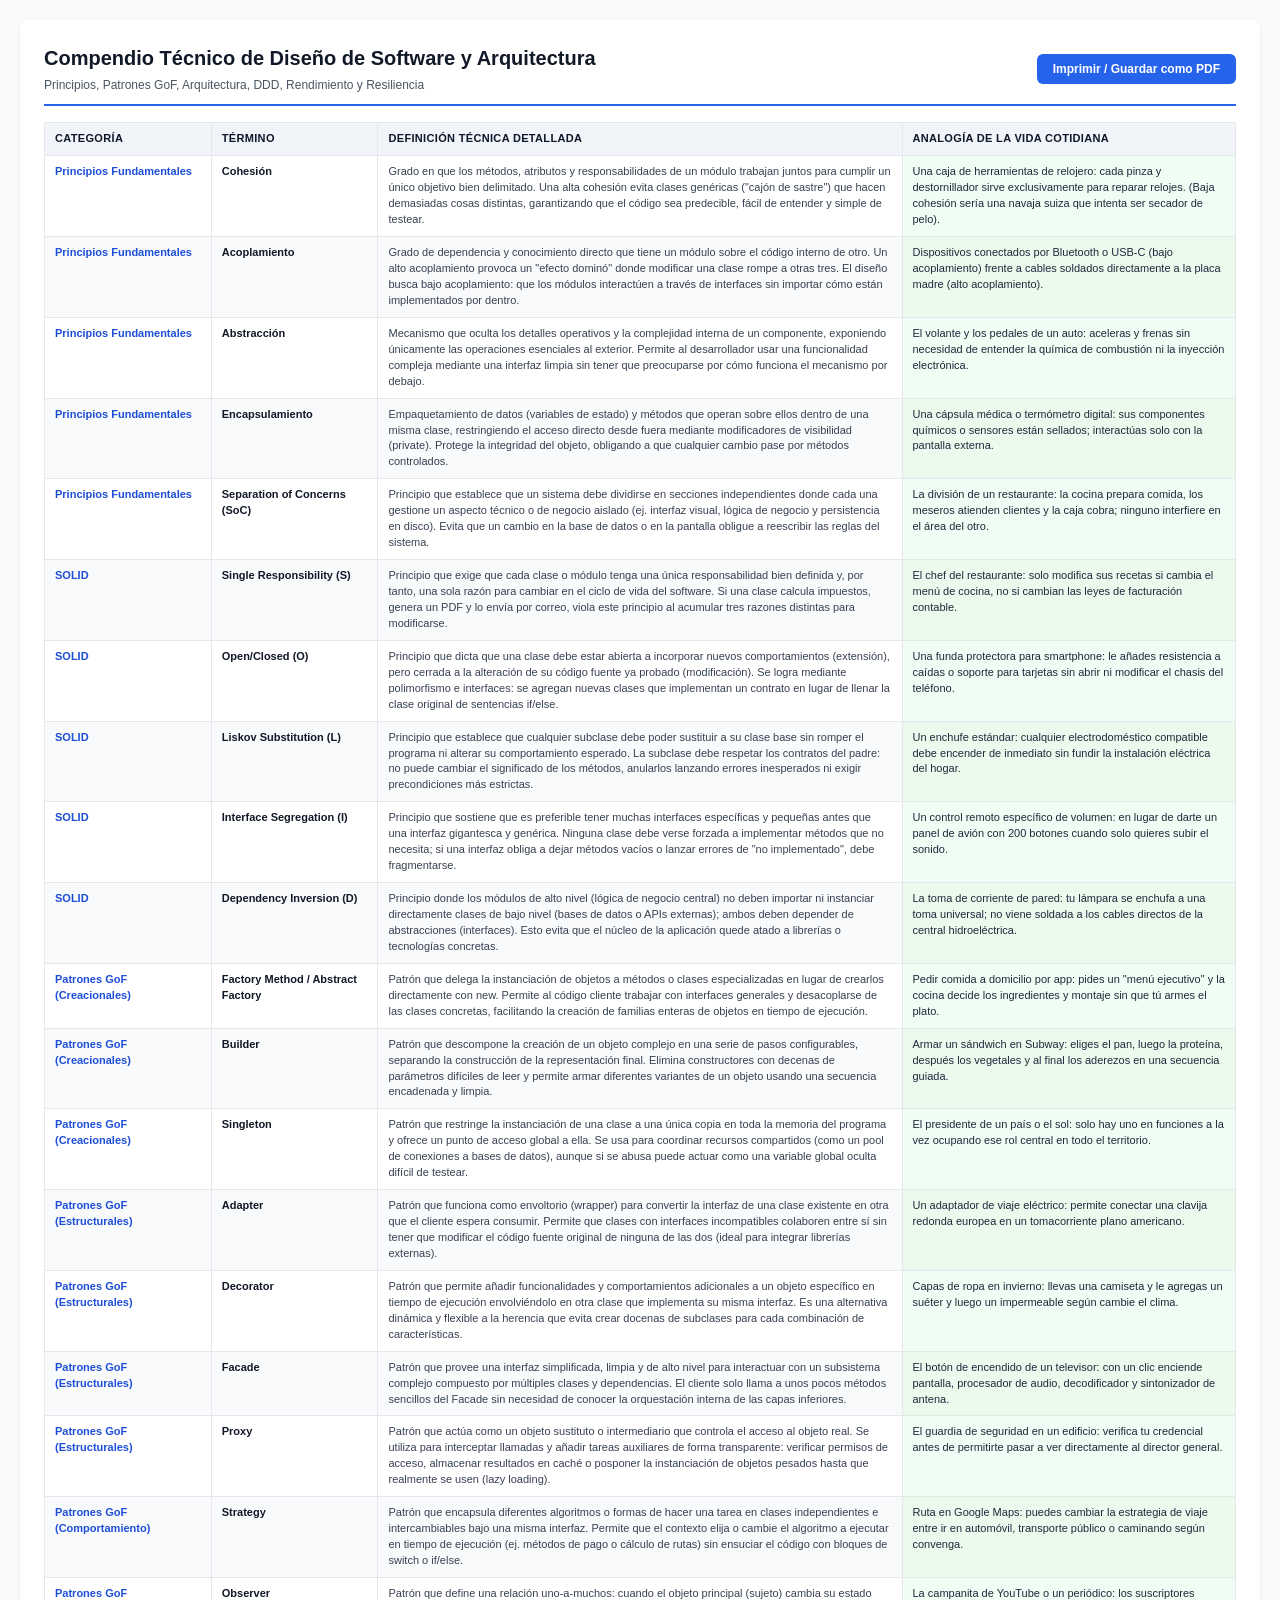
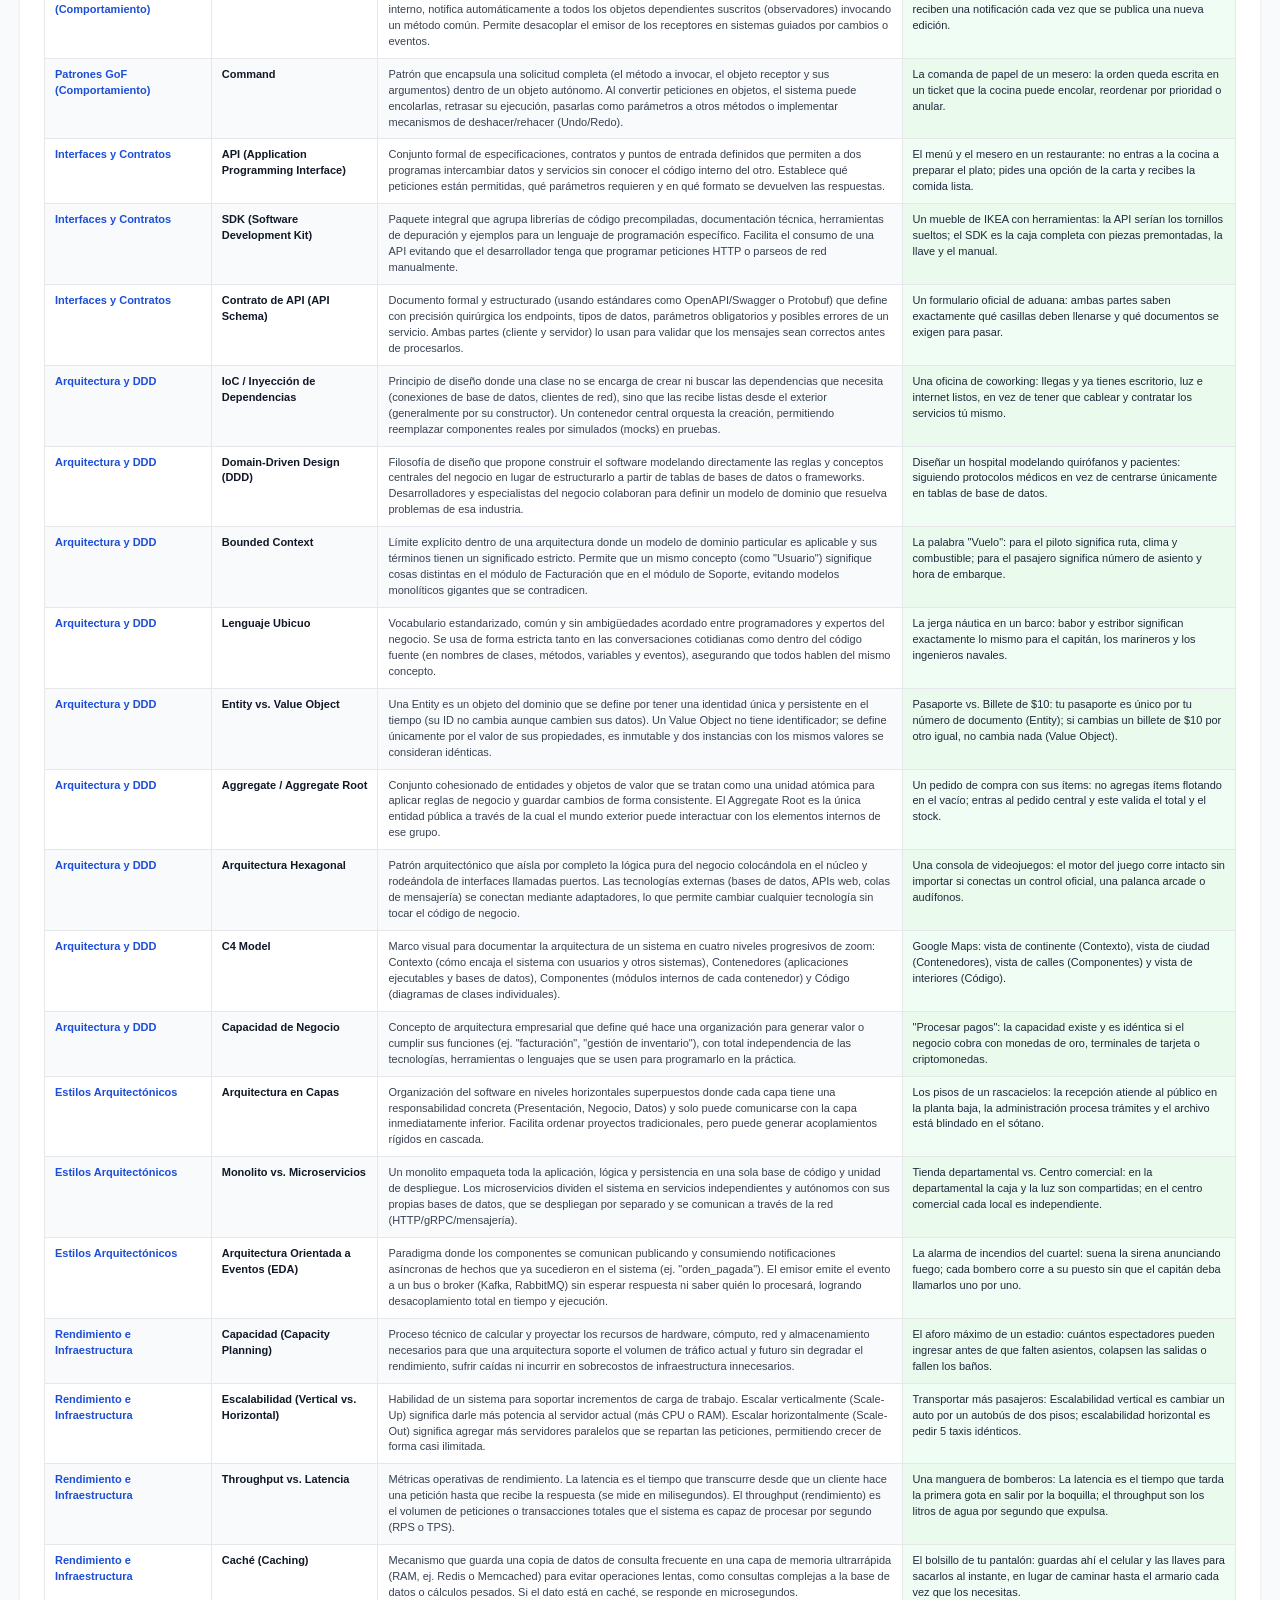
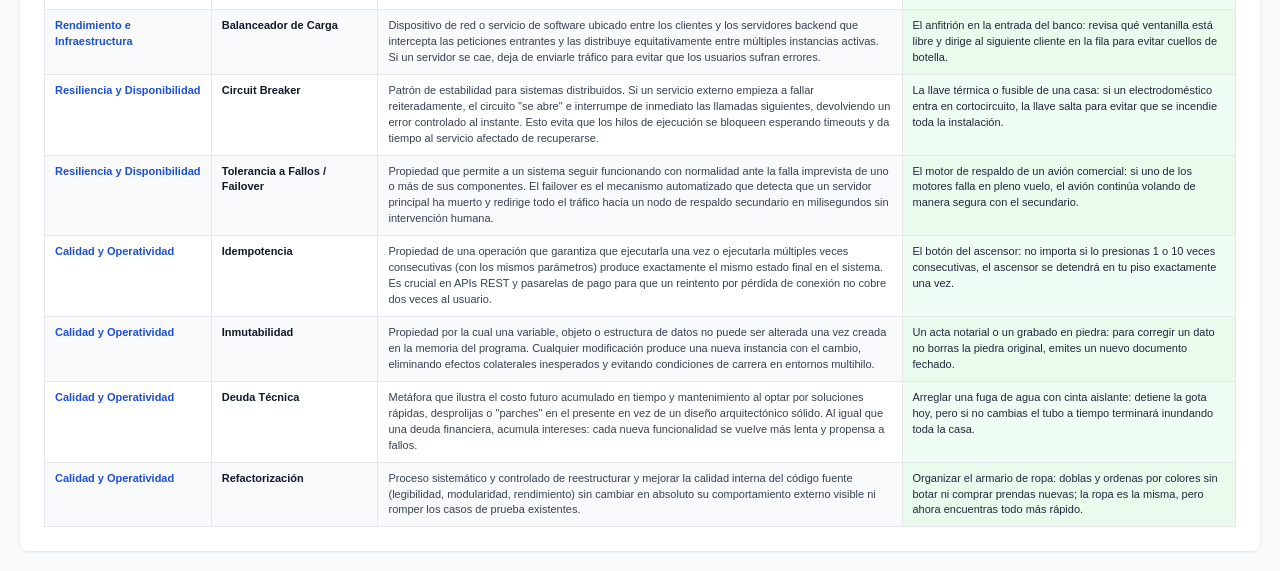
<file: data/DS-GlosarioTerminos.html>
<!DOCTYPE html>
<html lang="es">
<head>
  <meta charset="UTF-8">
  <title>Glosario de Diseño de Software y Arquitectura</title>
  <style>
    @page {
      size: A4 landscape;
      margin: 12mm;
    }
    body {
      font-family: -apple-system, BlinkMacSystemFont, "Segoe UI", Roboto, Helvetica, Arial, sans-serif;
      color: #1f2937;
      background-color: #f9fafb;
      margin: 0;
      padding: 20px;
      font-size: 11px;
      line-height: 1.45;
    }
    .container {
      max-width: 100%;
      margin: 0 auto;
      background: #ffffff;
      padding: 24px;
      border-radius: 8px;
      box-shadow: 0 1px 3px rgba(0,0,0,0.1);
    }
    header {
      margin-bottom: 16px;
      border-bottom: 2px solid #2563eb;
      padding-bottom: 10px;
      display: flex;
      justify-content: space-between;
      align-items: center;
    }
    h1 {
      margin: 0;
      font-size: 20px;
      color: #111827;
    }
    p.subtitle {
      margin: 4px 0 0 0;
      color: #4b5563;
      font-size: 12px;
    }
    .print-btn {
      background-color: #2563eb;
      color: white;
      border: none;
      padding: 8px 16px;
      border-radius: 6px;
      font-weight: 600;
      cursor: pointer;
      font-size: 12px;
    }
    .print-btn:hover {
      background-color: #1d4ed8;
    }
    table {
      width: 100%;
      border-collapse: collapse;
      margin-top: 8px;
    }
    th, td {
      border: 1px solid #e5e7eb;
      padding: 8px 10px;
      vertical-align: top;
      text-align: left;
    }
    th {
      background-color: #f1f5f9;
      color: #0f172a;
      font-weight: 700;
      font-size: 11px;
      text-transform: uppercase;
      letter-spacing: 0.03em;
    }
    tr:nth-child(even) {
      background-color: #f8fafc;
    }
    tr {
      page-break-inside: avoid;
    }
    .cat {
      font-weight: 600;
      color: #1d4ed8;
      width: 14%;
    }
    .term {
      font-weight: 700;
      color: #111827;
      width: 14%;
    }
    .def {
      width: 44%;
      color: #374151;
    }
    .analog {
      width: 28%;
      color: #1e293b;
      background-color: #f0fdf4;
      font-style: normal;
    }
    tr:nth-child(even) .analog {
      background-color: #eafbee;
    }
    @media print {
      body {
        background: #ffffff;
        padding: 0;
      }
      .container {
        box-shadow: none;
        padding: 0;
      }
      .print-btn {
        display: none;
      }
    }
  </style>
</head>
<body>
  <div class="container">
    <header>
      <div>
        <h1>Compendio Técnico de Diseño de Software y Arquitectura</h1>
        <p class="subtitle">Principios, Patrones GoF, Arquitectura, DDD, Rendimiento y Resiliencia</p>
      </div>
      <button class="print-btn" onclick="window.print()">Imprimir / Guardar como PDF</button>
    </header>

    <table>
      <thead>
        <tr>
          <th>Categoría</th>
          <th>Término</th>
          <th>Definición Técnica Detallada</th>
          <th>Analogía de la Vida Cotidiana</th>
        </tr>
      </thead>
      <tbody>
        <tr>
          <td class="cat">Principios Fundamentales</td>
          <td class="term">Cohesión</td>
          <td class="def">Grado en que los métodos, atributos y responsabilidades de un módulo trabajan juntos para cumplir un único objetivo bien delimitado. Una alta cohesión evita clases genéricas ("cajón de sastre") que hacen demasiadas cosas distintas, garantizando que el código sea predecible, fácil de entender y simple de testear.</td>
          <td class="analog">Una caja de herramientas de relojero: cada pinza y destornillador sirve exclusivamente para reparar relojes. (Baja cohesión sería una navaja suiza que intenta ser secador de pelo).</td>
        </tr>
        <tr>
          <td class="cat">Principios Fundamentales</td>
          <td class="term">Acoplamiento</td>
          <td class="def">Grado de dependencia y conocimiento directo que tiene un módulo sobre el código interno de otro. Un alto acoplamiento provoca un "efecto dominó" donde modificar una clase rompe a otras tres. El diseño busca bajo acoplamiento: que los módulos interactúen a través de interfaces sin importar cómo están implementados por dentro.</td>
          <td class="analog">Dispositivos conectados por Bluetooth o USB-C (bajo acoplamiento) frente a cables soldados directamente a la placa madre (alto acoplamiento).</td>
        </tr>
        <tr>
          <td class="cat">Principios Fundamentales</td>
          <td class="term">Abstracción</td>
          <td class="def">Mecanismo que oculta los detalles operativos y la complejidad interna de un componente, exponiendo únicamente las operaciones esenciales al exterior. Permite al desarrollador usar una funcionalidad compleja mediante una interfaz limpia sin tener que preocuparse por cómo funciona el mecanismo por debajo.</td>
          <td class="analog">El volante y los pedales de un auto: aceleras y frenas sin necesidad de entender la química de combustión ni la inyección electrónica.</td>
        </tr>
        <tr>
          <td class="cat">Principios Fundamentales</td>
          <td class="term">Encapsulamiento</td>
          <td class="def">Empaquetamiento de datos (variables de estado) y métodos que operan sobre ellos dentro de una misma clase, restringiendo el acceso directo desde fuera mediante modificadores de visibilidad (private). Protege la integridad del objeto, obligando a que cualquier cambio pase por métodos controlados.</td>
          <td class="analog">Una cápsula médica o termómetro digital: sus componentes químicos o sensores están sellados; interactúas solo con la pantalla externa.</td>
        </tr>
        <tr>
          <td class="cat">Principios Fundamentales</td>
          <td class="term">Separation of Concerns (SoC)</td>
          <td class="def">Principio que establece que un sistema debe dividirse en secciones independientes donde cada una gestione un aspecto técnico o de negocio aislado (ej. interfaz visual, lógica de negocio y persistencia en disco). Evita que un cambio en la base de datos o en la pantalla obligue a reescribir las reglas del sistema.</td>
          <td class="analog">La división de un restaurante: la cocina prepara comida, los meseros atienden clientes y la caja cobra; ninguno interfiere en el área del otro.</td>
        </tr>
        <tr>
          <td class="cat">SOLID</td>
          <td class="term">Single Responsibility (S)</td>
          <td class="def">Principio que exige que cada clase o módulo tenga una única responsabilidad bien definida y, por tanto, una sola razón para cambiar en el ciclo de vida del software. Si una clase calcula impuestos, genera un PDF y lo envía por correo, viola este principio al acumular tres razones distintas para modificarse.</td>
          <td class="analog">El chef del restaurante: solo modifica sus recetas si cambia el menú de cocina, no si cambian las leyes de facturación contable.</td>
        </tr>
        <tr>
          <td class="cat">SOLID</td>
          <td class="term">Open/Closed (O)</td>
          <td class="def">Principio que dicta que una clase debe estar abierta a incorporar nuevos comportamientos (extensión), pero cerrada a la alteración de su código fuente ya probado (modificación). Se logra mediante polimorfismo e interfaces: se agregan nuevas clases que implementan un contrato en lugar de llenar la clase original de sentencias if/else.</td>
          <td class="analog">Una funda protectora para smartphone: le añades resistencia a caídas o soporte para tarjetas sin abrir ni modificar el chasis del teléfono.</td>
        </tr>
        <tr>
          <td class="cat">SOLID</td>
          <td class="term">Liskov Substitution (L)</td>
          <td class="def">Principio que establece que cualquier subclase debe poder sustituir a su clase base sin romper el programa ni alterar su comportamiento esperado. La subclase debe respetar los contratos del padre: no puede cambiar el significado de los métodos, anularlos lanzando errores inesperados ni exigir precondiciones más estrictas.</td>
          <td class="analog">Un enchufe estándar: cualquier electrodoméstico compatible debe encender de inmediato sin fundir la instalación eléctrica del hogar.</td>
        </tr>
        <tr>
          <td class="cat">SOLID</td>
          <td class="term">Interface Segregation (I)</td>
          <td class="def">Principio que sostiene que es preferible tener muchas interfaces específicas y pequeñas antes que una interfaz gigantesca y genérica. Ninguna clase debe verse forzada a implementar métodos que no necesita; si una interfaz obliga a dejar métodos vacíos o lanzar errores de "no implementado", debe fragmentarse.</td>
          <td class="analog">Un control remoto específico de volumen: en lugar de darte un panel de avión con 200 botones cuando solo quieres subir el sonido.</td>
        </tr>
        <tr>
          <td class="cat">SOLID</td>
          <td class="term">Dependency Inversion (D)</td>
          <td class="def">Principio donde los módulos de alto nivel (lógica de negocio central) no deben importar ni instanciar directamente clases de bajo nivel (bases de datos o APIs externas); ambos deben depender de abstracciones (interfaces). Esto evita que el núcleo de la aplicación quede atado a librerías o tecnologías concretas.</td>
          <td class="analog">La toma de corriente de pared: tu lámpara se enchufa a una toma universal; no viene soldada a los cables directos de la central hidroeléctrica.</td>
        </tr>
        <tr>
          <td class="cat">Patrones GoF (Creacionales)</td>
          <td class="term">Factory Method / Abstract Factory</td>
          <td class="def">Patrón que delega la instanciación de objetos a métodos o clases especializadas en lugar de crearlos directamente con new. Permite al código cliente trabajar con interfaces generales y desacoplarse de las clases concretas, facilitando la creación de familias enteras de objetos en tiempo de ejecución.</td>
          <td class="analog">Pedir comida a domicilio por app: pides un "menú ejecutivo" y la cocina decide los ingredientes y montaje sin que tú armes el plato.</td>
        </tr>
        <tr>
          <td class="cat">Patrones GoF (Creacionales)</td>
          <td class="term">Builder</td>
          <td class="def">Patrón que descompone la creación de un objeto complejo en una serie de pasos configurables, separando la construcción de la representación final. Elimina constructores con decenas de parámetros difíciles de leer y permite armar diferentes variantes de un objeto usando una secuencia encadenada y limpia.</td>
          <td class="analog">Armar un sándwich en Subway: eliges el pan, luego la proteína, después los vegetales y al final los aderezos en una secuencia guiada.</td>
        </tr>
        <tr>
          <td class="cat">Patrones GoF (Creacionales)</td>
          <td class="term">Singleton</td>
          <td class="def">Patrón que restringe la instanciación de una clase a una única copia en toda la memoria del programa y ofrece un punto de acceso global a ella. Se usa para coordinar recursos compartidos (como un pool de conexiones a bases de datos), aunque si se abusa puede actuar como una variable global oculta difícil de testear.</td>
          <td class="analog">El presidente de un país o el sol: solo hay uno en funciones a la vez ocupando ese rol central en todo el territorio.</td>
        </tr>
        <tr>
          <td class="cat">Patrones GoF (Estructurales)</td>
          <td class="term">Adapter</td>
          <td class="def">Patrón que funciona como envoltorio (wrapper) para convertir la interfaz de una clase existente en otra que el cliente espera consumir. Permite que clases con interfaces incompatibles colaboren entre sí sin tener que modificar el código fuente original de ninguna de las dos (ideal para integrar librerías externas).</td>
          <td class="analog">Un adaptador de viaje eléctrico: permite conectar una clavija redonda europea en un tomacorriente plano americano.</td>
        </tr>
        <tr>
          <td class="cat">Patrones GoF (Estructurales)</td>
          <td class="term">Decorator</td>
          <td class="def">Patrón que permite añadir funcionalidades y comportamientos adicionales a un objeto específico en tiempo de ejecución envolviéndolo en otra clase que implementa su misma interfaz. Es una alternativa dinámica y flexible a la herencia que evita crear docenas de subclases para cada combinación de características.</td>
          <td class="analog">Capas de ropa en invierno: llevas una camiseta y le agregas un suéter y luego un impermeable según cambie el clima.</td>
        </tr>
        <tr>
          <td class="cat">Patrones GoF (Estructurales)</td>
          <td class="term">Facade</td>
          <td class="def">Patrón que provee una interfaz simplificada, limpia y de alto nivel para interactuar con un subsistema complejo compuesto por múltiples clases y dependencias. El cliente solo llama a unos pocos métodos sencillos del Facade sin necesidad de conocer la orquestación interna de las capas inferiores.</td>
          <td class="analog">El botón de encendido de un televisor: con un clic enciende pantalla, procesador de audio, decodificador y sintonizador de antena.</td>
        </tr>
        <tr>
          <td class="cat">Patrones GoF (Estructurales)</td>
          <td class="term">Proxy</td>
          <td class="def">Patrón que actúa como un objeto sustituto o intermediario que controla el acceso al objeto real. Se utiliza para interceptar llamadas y añadir tareas auxiliares de forma transparente: verificar permisos de acceso, almacenar resultados en caché o posponer la instanciación de objetos pesados hasta que realmente se usen (lazy loading).</td>
          <td class="analog">El guardia de seguridad en un edificio: verifica tu credencial antes de permitirte pasar a ver directamente al director general.</td>
        </tr>
        <tr>
          <td class="cat">Patrones GoF (Comportamiento)</td>
          <td class="term">Strategy</td>
          <td class="def">Patrón que encapsula diferentes algoritmos o formas de hacer una tarea en clases independientes e intercambiables bajo una misma interfaz. Permite que el contexto elija o cambie el algoritmo a ejecutar en tiempo de ejecución (ej. métodos de pago o cálculo de rutas) sin ensuciar el código con bloques de switch o if/else.</td>
          <td class="analog">Ruta en Google Maps: puedes cambiar la estrategia de viaje entre ir en automóvil, transporte público o caminando según convenga.</td>
        </tr>
        <tr>
          <td class="cat">Patrones GoF (Comportamiento)</td>
          <td class="term">Observer</td>
          <td class="def">Patrón que define una relación uno-a-muchos: cuando el objeto principal (sujeto) cambia su estado interno, notifica automáticamente a todos los objetos dependientes suscritos (observadores) invocando un método común. Permite desacoplar el emisor de los receptores en sistemas guiados por cambios o eventos.</td>
          <td class="analog">La campanita de YouTube o un periódico: los suscriptores reciben una notificación cada vez que se publica una nueva edición.</td>
        </tr>
        <tr>
          <td class="cat">Patrones GoF (Comportamiento)</td>
          <td class="term">Command</td>
          <td class="def">Patrón que encapsula una solicitud completa (el método a invocar, el objeto receptor y sus argumentos) dentro de un objeto autónomo. Al convertir peticiones en objetos, el sistema puede encolarlas, retrasar su ejecución, pasarlas como parámetros a otros métodos o implementar mecanismos de deshacer/rehacer (Undo/Redo).</td>
          <td class="analog">La comanda de papel de un mesero: la orden queda escrita en un ticket que la cocina puede encolar, reordenar por prioridad o anular.</td>
        </tr>
        <tr>
          <td class="cat">Interfaces y Contratos</td>
          <td class="term">API (Application Programming Interface)</td>
          <td class="def">Conjunto formal de especificaciones, contratos y puntos de entrada definidos que permiten a dos programas intercambiar datos y servicios sin conocer el código interno del otro. Establece qué peticiones están permitidas, qué parámetros requieren y en qué formato se devuelven las respuestas.</td>
          <td class="analog">El menú y el mesero en un restaurante: no entras a la cocina a preparar el plato; pides una opción de la carta y recibes la comida lista.</td>
        </tr>
        <tr>
          <td class="cat">Interfaces y Contratos</td>
          <td class="term">SDK (Software Development Kit)</td>
          <td class="def">Paquete integral que agrupa librerías de código precompiladas, documentación técnica, herramientas de depuración y ejemplos para un lenguaje de programación específico. Facilita el consumo de una API evitando que el desarrollador tenga que programar peticiones HTTP o parseos de red manualmente.</td>
          <td class="analog">Un mueble de IKEA con herramientas: la API serían los tornillos sueltos; el SDK es la caja completa con piezas premontadas, la llave y el manual.</td>
        </tr>
        <tr>
          <td class="cat">Interfaces y Contratos</td>
          <td class="term">Contrato de API (API Schema)</td>
          <td class="def">Documento formal y estructurado (usando estándares como OpenAPI/Swagger o Protobuf) que define con precisión quirúrgica los endpoints, tipos de datos, parámetros obligatorios y posibles errores de un servicio. Ambas partes (cliente y servidor) lo usan para validar que los mensajes sean correctos antes de procesarlos.</td>
          <td class="analog">Un formulario oficial de aduana: ambas partes saben exactamente qué casillas deben llenarse y qué documentos se exigen para pasar.</td>
        </tr>
        <tr>
          <td class="cat">Arquitectura y DDD</td>
          <td class="term">IoC / Inyección de Dependencias</td>
          <td class="def">Principio de diseño donde una clase no se encarga de crear ni buscar las dependencias que necesita (conexiones de base de datos, clientes de red), sino que las recibe listas desde el exterior (generalmente por su constructor). Un contenedor central orquesta la creación, permitiendo reemplazar componentes reales por simulados (mocks) en pruebas.</td>
          <td class="analog">Una oficina de coworking: llegas y ya tienes escritorio, luz e internet listos, en vez de tener que cablear y contratar los servicios tú mismo.</td>
        </tr>
        <tr>
          <td class="cat">Arquitectura y DDD</td>
          <td class="term">Domain-Driven Design (DDD)</td>
          <td class="def">Filosofía de diseño que propone construir el software modelando directamente las reglas y conceptos centrales del negocio en lugar de estructurarlo a partir de tablas de bases de datos o frameworks. Desarrolladores y especialistas del negocio colaboran para definir un modelo de dominio que resuelva problemas de esa industria.</td>
          <td class="analog">Diseñar un hospital modelando quirófanos y pacientes: siguiendo protocolos médicos en vez de centrarse únicamente en tablas de base de datos.</td>
        </tr>
        <tr>
          <td class="cat">Arquitectura y DDD</td>
          <td class="term">Bounded Context</td>
          <td class="def">Límite explícito dentro de una arquitectura donde un modelo de dominio particular es aplicable y sus términos tienen un significado estricto. Permite que un mismo concepto (como "Usuario") signifique cosas distintas en el módulo de Facturación que en el módulo de Soporte, evitando modelos monolíticos gigantes que se contradicen.</td>
          <td class="analog">La palabra "Vuelo": para el piloto significa ruta, clima y combustible; para el pasajero significa número de asiento y hora de embarque.</td>
        </tr>
        <tr>
          <td class="cat">Arquitectura y DDD</td>
          <td class="term">Lenguaje Ubicuo</td>
          <td class="def">Vocabulario estandarizado, común y sin ambigüedades acordado entre programadores y expertos del negocio. Se usa de forma estricta tanto en las conversaciones cotidianas como dentro del código fuente (en nombres de clases, métodos, variables y eventos), asegurando que todos hablen del mismo concepto.</td>
          <td class="analog">La jerga náutica en un barco: babor y estribor significan exactamente lo mismo para el capitán, los marineros y los ingenieros navales.</td>
        </tr>
        <tr>
          <td class="cat">Arquitectura y DDD</td>
          <td class="term">Entity vs. Value Object</td>
          <td class="def">Una Entity es un objeto del dominio que se define por tener una identidad única y persistente en el tiempo (su ID no cambia aunque cambien sus datos). Un Value Object no tiene identificador; se define únicamente por el valor de sus propiedades, es inmutable y dos instancias con los mismos valores se consideran idénticas.</td>
          <td class="analog">Pasaporte vs. Billete de $10: tu pasaporte es único por tu número de documento (Entity); si cambias un billete de $10 por otro igual, no cambia nada (Value Object).</td>
        </tr>
        <tr>
          <td class="cat">Arquitectura y DDD</td>
          <td class="term">Aggregate / Aggregate Root</td>
          <td class="def">Conjunto cohesionado de entidades y objetos de valor que se tratan como una unidad atómica para aplicar reglas de negocio y guardar cambios de forma consistente. El Aggregate Root es la única entidad pública a través de la cual el mundo exterior puede interactuar con los elementos internos de ese grupo.</td>
          <td class="analog">Un pedido de compra con sus ítems: no agregas ítems flotando en el vacío; entras al pedido central y este valida el total y el stock.</td>
        </tr>
        <tr>
          <td class="cat">Arquitectura y DDD</td>
          <td class="term">Arquitectura Hexagonal</td>
          <td class="def">Patrón arquitectónico que aísla por completo la lógica pura del negocio colocándola en el núcleo y rodeándola de interfaces llamadas puertos. Las tecnologías externas (bases de datos, APIs web, colas de mensajería) se conectan mediante adaptadores, lo que permite cambiar cualquier tecnología sin tocar el código de negocio.</td>
          <td class="analog">Una consola de videojuegos: el motor del juego corre intacto sin importar si conectas un control oficial, una palanca arcade o audífonos.</td>
        </tr>
        <tr>
          <td class="cat">Arquitectura y DDD</td>
          <td class="term">C4 Model</td>
          <td class="def">Marco visual para documentar la arquitectura de un sistema en cuatro niveles progresivos de zoom: Contexto (cómo encaja el sistema con usuarios y otros sistemas), Contenedores (aplicaciones ejecutables y bases de datos), Componentes (módulos internos de cada contenedor) y Código (diagramas de clases individuales).</td>
          <td class="analog">Google Maps: vista de continente (Contexto), vista de ciudad (Contenedores), vista de calles (Componentes) y vista de interiores (Código).</td>
        </tr>
        <tr>
          <td class="cat">Arquitectura y DDD</td>
          <td class="term">Capacidad de Negocio</td>
          <td class="def">Concepto de arquitectura empresarial que define qué hace una organización para generar valor o cumplir sus funciones (ej. "facturación", "gestión de inventario"), con total independencia de las tecnologías, herramientas o lenguajes que se usen para programarlo en la práctica.</td>
          <td class="analog">"Procesar pagos": la capacidad existe y es idéntica si el negocio cobra con monedas de oro, terminales de tarjeta o criptomonedas.</td>
        </tr>
        <tr>
          <td class="cat">Estilos Arquitectónicos</td>
          <td class="term">Arquitectura en Capas</td>
          <td class="def">Organización del software en niveles horizontales superpuestos donde cada capa tiene una responsabilidad concreta (Presentación, Negocio, Datos) y solo puede comunicarse con la capa inmediatamente inferior. Facilita ordenar proyectos tradicionales, pero puede generar acoplamientos rígidos en cascada.</td>
          <td class="analog">Los pisos de un rascacielos: la recepción atiende al público en la planta baja, la administración procesa trámites y el archivo está blindado en el sótano.</td>
        </tr>
        <tr>
          <td class="cat">Estilos Arquitectónicos</td>
          <td class="term">Monolito vs. Microservicios</td>
          <td class="def">Un monolito empaqueta toda la aplicación, lógica y persistencia en una sola base de código y unidad de despliegue. Los microservicios dividen el sistema en servicios independientes y autónomos con sus propias bases de datos, que se despliegan por separado y se comunican a través de la red (HTTP/gRPC/mensajería).</td>
          <td class="analog">Tienda departamental vs. Centro comercial: en la departamental la caja y la luz son compartidas; en el centro comercial cada local es independiente.</td>
        </tr>
        <tr>
          <td class="cat">Estilos Arquitectónicos</td>
          <td class="term">Arquitectura Orientada a Eventos (EDA)</td>
          <td class="def">Paradigma donde los componentes se comunican publicando y consumiendo notificaciones asíncronas de hechos que ya sucedieron en el sistema (ej. "orden_pagada"). El emisor emite el evento a un bus o broker (Kafka, RabbitMQ) sin esperar respuesta ni saber quién lo procesará, logrando desacoplamiento total en tiempo y ejecución.</td>
          <td class="analog">La alarma de incendios del cuartel: suena la sirena anunciando fuego; cada bombero corre a su puesto sin que el capitán deba llamarlos uno por uno.</td>
        </tr>
        <tr>
          <td class="cat">Rendimiento e Infraestructura</td>
          <td class="term">Capacidad (Capacity Planning)</td>
          <td class="def">Proceso técnico de calcular y proyectar los recursos de hardware, cómputo, red y almacenamiento necesarios para que una arquitectura soporte el volumen de tráfico actual y futuro sin degradar el rendimiento, sufrir caídas ni incurrir en sobrecostos de infraestructura innecesarios.</td>
          <td class="analog">El aforo máximo de un estadio: cuántos espectadores pueden ingresar antes de que falten asientos, colapsen las salidas o fallen los baños.</td>
        </tr>
        <tr>
          <td class="cat">Rendimiento e Infraestructura</td>
          <td class="term">Escalabilidad (Vertical vs. Horizontal)</td>
          <td class="def">Habilidad de un sistema para soportar incrementos de carga de trabajo. Escalar verticalmente (Scale-Up) significa darle más potencia al servidor actual (más CPU o RAM). Escalar horizontalmente (Scale-Out) significa agregar más servidores paralelos que se repartan las peticiones, permitiendo crecer de forma casi ilimitada.</td>
          <td class="analog">Transportar más pasajeros: Escalabilidad vertical es cambiar un auto por un autobús de dos pisos; escalabilidad horizontal es pedir 5 taxis idénticos.</td>
        </tr>
        <tr>
          <td class="cat">Rendimiento e Infraestructura</td>
          <td class="term">Throughput vs. Latencia</td>
          <td class="def">Métricas operativas de rendimiento. La latencia es el tiempo que transcurre desde que un cliente hace una petición hasta que recibe la respuesta (se mide en milisegundos). El throughput (rendimiento) es el volumen de peticiones o transacciones totales que el sistema es capaz de procesar por segundo (RPS o TPS).</td>
          <td class="analog">Una manguera de bomberos: La latencia es el tiempo que tarda la primera gota en salir por la boquilla; el throughput son los litros de agua por segundo que expulsa.</td>
        </tr>
        <tr>
          <td class="cat">Rendimiento e Infraestructura</td>
          <td class="term">Caché (Caching)</td>
          <td class="def">Mecanismo que guarda una copia de datos de consulta frecuente en una capa de memoria ultrarrápida (RAM, ej. Redis o Memcached) para evitar operaciones lentas, como consultas complejas a la base de datos o cálculos pesados. Si el dato está en caché, se responde en microsegundos.</td>
          <td class="analog">El bolsillo de tu pantalón: guardas ahí el celular y las llaves para sacarlos al instante, en lugar de caminar hasta el armario cada vez que los necesitas.</td>
        </tr>
        <tr>
          <td class="cat">Rendimiento e Infraestructura</td>
          <td class="term">Balanceador de Carga</td>
          <td class="def">Dispositivo de red o servicio de software ubicado entre los clientes y los servidores backend que intercepta las peticiones entrantes y las distribuye equitativamente entre múltiples instancias activas. Si un servidor se cae, deja de enviarle tráfico para evitar que los usuarios sufran errores.</td>
          <td class="analog">El anfitrión en la entrada del banco: revisa qué ventanilla está libre y dirige al siguiente cliente en la fila para evitar cuellos de botella.</td>
        </tr>
        <tr>
          <td class="cat">Resiliencia y Disponibilidad</td>
          <td class="term">Circuit Breaker</td>
          <td class="def">Patrón de estabilidad para sistemas distribuidos. Si un servicio externo empieza a fallar reiteradamente, el circuito "se abre" e interrumpe de inmediato las llamadas siguientes, devolviendo un error controlado al instante. Esto evita que los hilos de ejecución se bloqueen esperando timeouts y da tiempo al servicio afectado de recuperarse.</td>
          <td class="analog">La llave térmica o fusible de una casa: si un electrodoméstico entra en cortocircuito, la llave salta para evitar que se incendie toda la instalación.</td>
        </tr>
        <tr>
          <td class="cat">Resiliencia y Disponibilidad</td>
          <td class="term">Tolerancia a Fallos / Failover</td>
          <td class="def">Propiedad que permite a un sistema seguir funcionando con normalidad ante la falla imprevista de uno o más de sus componentes. El failover es el mecanismo automatizado que detecta que un servidor principal ha muerto y redirige todo el tráfico hacia un nodo de respaldo secundario en milisegundos sin intervención humana.</td>
          <td class="analog">El motor de respaldo de un avión comercial: si uno de los motores falla en pleno vuelo, el avión continúa volando de manera segura con el secundario.</td>
        </tr>
        <tr>
          <td class="cat">Calidad y Operatividad</td>
          <td class="term">Idempotencia</td>
          <td class="def">Propiedad de una operación que garantiza que ejecutarla una vez o ejecutarla múltiples veces consecutivas (con los mismos parámetros) produce exactamente el mismo estado final en el sistema. Es crucial en APIs REST y pasarelas de pago para que un reintento por pérdida de conexión no cobre dos veces al usuario.</td>
          <td class="analog">El botón del ascensor: no importa si lo presionas 1 o 10 veces consecutivas, el ascensor se detendrá en tu piso exactamente una vez.</td>
        </tr>
        <tr>
          <td class="cat">Calidad y Operatividad</td>
          <td class="term">Inmutabilidad</td>
          <td class="def">Propiedad por la cual una variable, objeto o estructura de datos no puede ser alterada una vez creada en la memoria del programa. Cualquier modificación produce una nueva instancia con el cambio, eliminando efectos colaterales inesperados y evitando condiciones de carrera en entornos multihilo.</td>
          <td class="analog">Un acta notarial o un grabado en piedra: para corregir un dato no borras la piedra original, emites un nuevo documento fechado.</td>
        </tr>
        <tr>
          <td class="cat">Calidad y Operatividad</td>
          <td class="term">Deuda Técnica</td>
          <td class="def">Metáfora que ilustra el costo futuro acumulado en tiempo y mantenimiento al optar por soluciones rápidas, desprolijas o "parches" en el presente en vez de un diseño arquitectónico sólido. Al igual que una deuda financiera, acumula intereses: cada nueva funcionalidad se vuelve más lenta y propensa a fallos.</td>
          <td class="analog">Arreglar una fuga de agua con cinta aislante: detiene la gota hoy, pero si no cambias el tubo a tiempo terminará inundando toda la casa.</td>
        </tr>
        <tr>
          <td class="cat">Calidad y Operatividad</td>
          <td class="term">Refactorización</td>
          <td class="def">Proceso sistemático y controlado de reestructurar y mejorar la calidad interna del código fuente (legibilidad, modularidad, rendimiento) sin cambiar en absoluto su comportamiento externo visible ni romper los casos de prueba existentes.</td>
          <td class="analog">Organizar el armario de ropa: doblas y ordenas por colores sin botar ni comprar prendas nuevas; la ropa es la misma, pero ahora encuentras todo más rápido.</td>
        </tr>
      </tbody>
    </table>
  </div>
</body>
</html>
</file>
